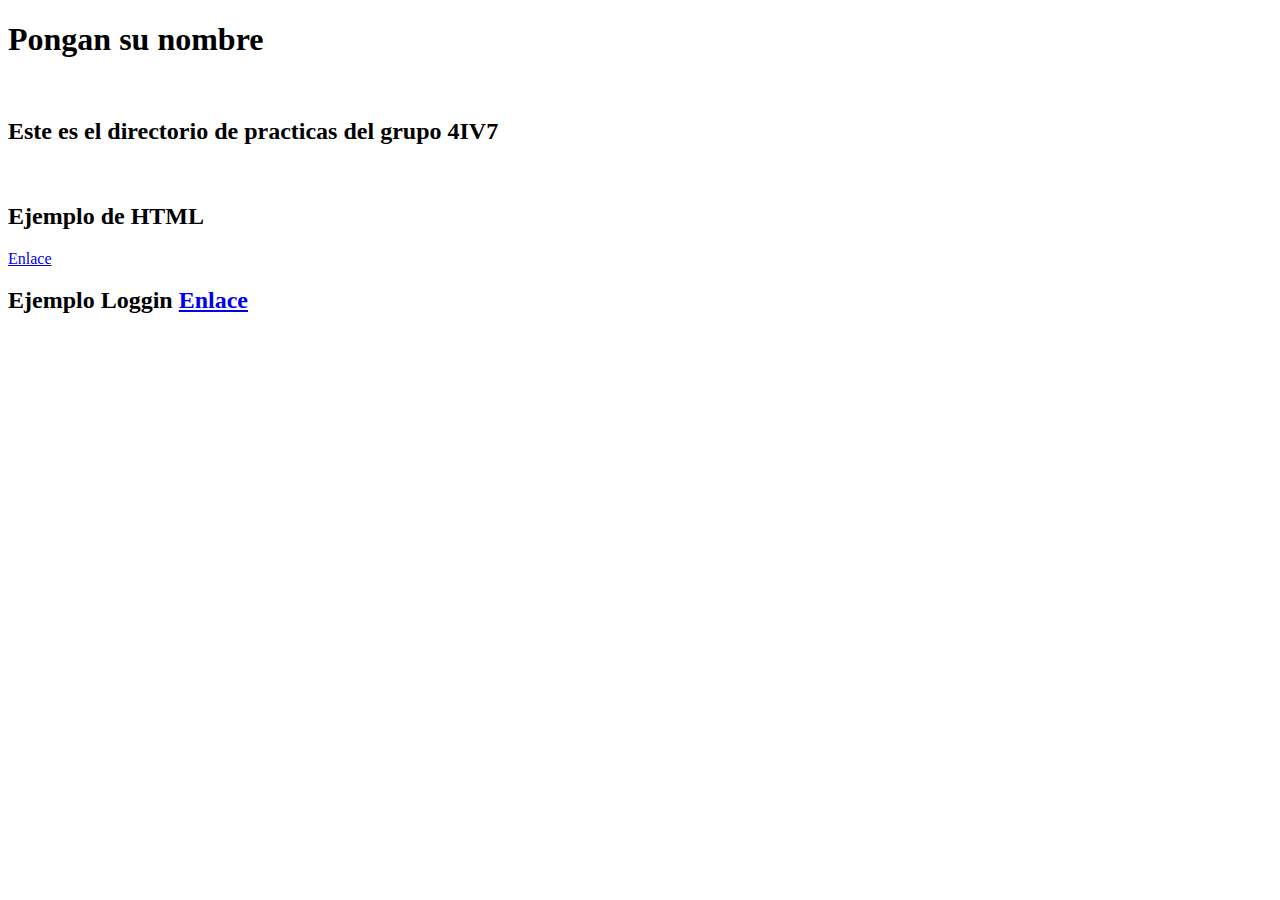
<file: index.html>
<!DOCTYPE html>
<html lang="en">
<head>
    <meta charset="UTF-8">
    <meta http-equiv="X-UA-Compatible" content="IE=edge">
    <meta name="viewport" content="width=device-width, initial-scale=1.0">
    <title>Directorio</title>
</head>
<body>
    <h1>Pongan su nombre</h1>
    <br>
    <h2>Este es el directorio de practicas del grupo 4IV7</h2>
    <br>
    <h2>Ejemplo de HTML</h2> <a href="02HTML/indice.html" >Enlace</a>
    <br>
    <h2>Ejemplo Loggin <a href="03Loggin/index.html">Enlace</a> </h2>
    
</body>
</html>
</file>
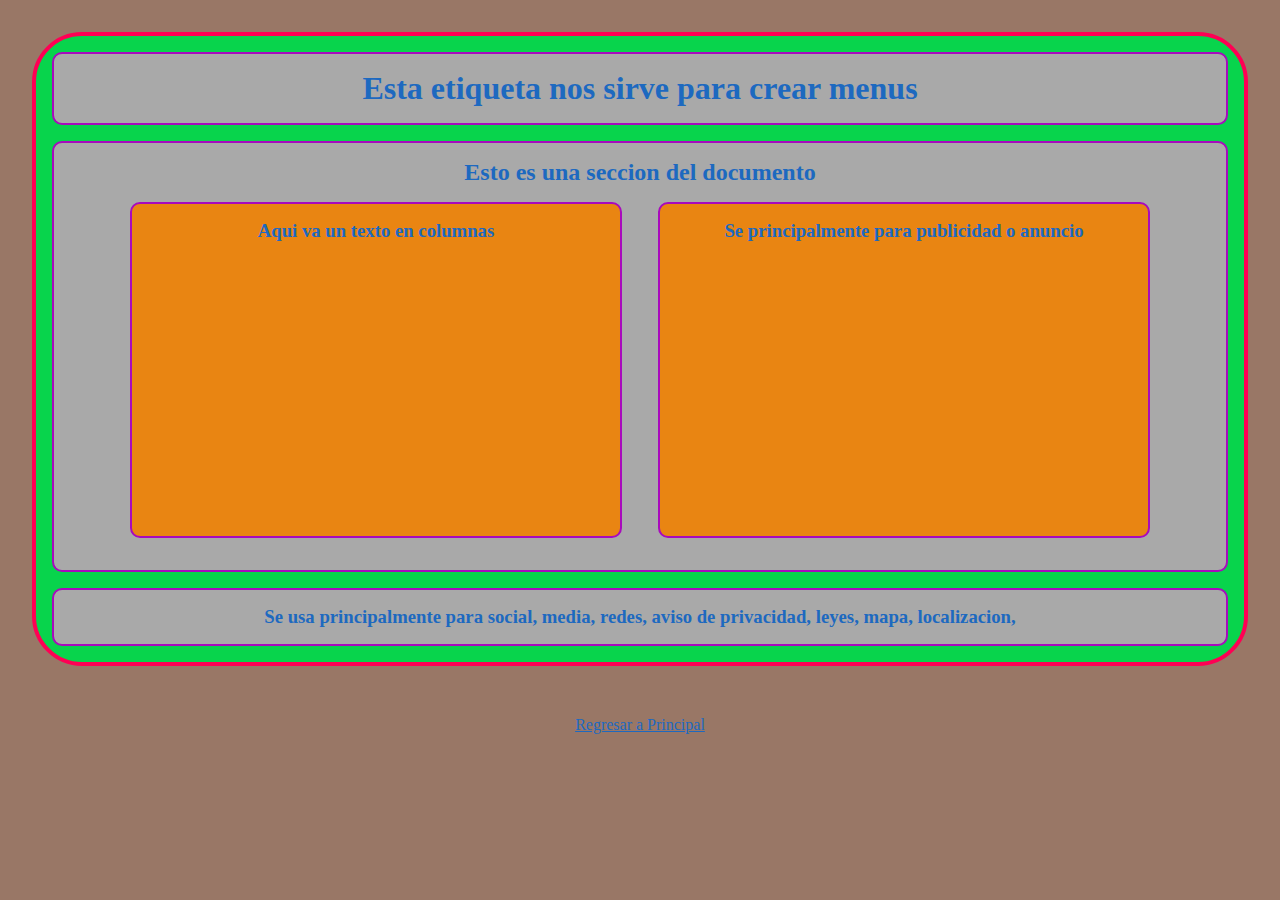
<file: 02HTML/index.html>
<!DOCTYPE html>
<html lang="en">
<head>
    <meta charset="UTF-8">
    <meta http-equiv="X-UA-Compatible" content="IE=edge">
    <meta name="viewport" content="width=device-width, initial-scale=1.0">
    <title>Mi primera pagina</title>
    <link rel="stylesheet" href="css/style.css">
</head>
<body>
    <div class="main-container" >
        <header>
            <nav> 
                <h1>Esta etiqueta nos sirve para crear menus</h1> 
            </nav>
        </header>
        <section>
            <h2>Esto es una seccion del documento</h2>
            <article>
                <h3>Aqui va un texto en columnas</h3>
            </article>
            <aside>
                <h3>Se principalmente para publicidad o anuncio</h3>
            </aside>
        </section>
        <footer>
            <h3>Se usa principalmente para social, media, redes, 
                aviso de privacidad, leyes, mapa, localizacion, 
            </h3>
        </footer>
    </div>
    
    <br>
    <a href="../index.html">Regresar a Principal</a>
    
</body>
</html>
</file>
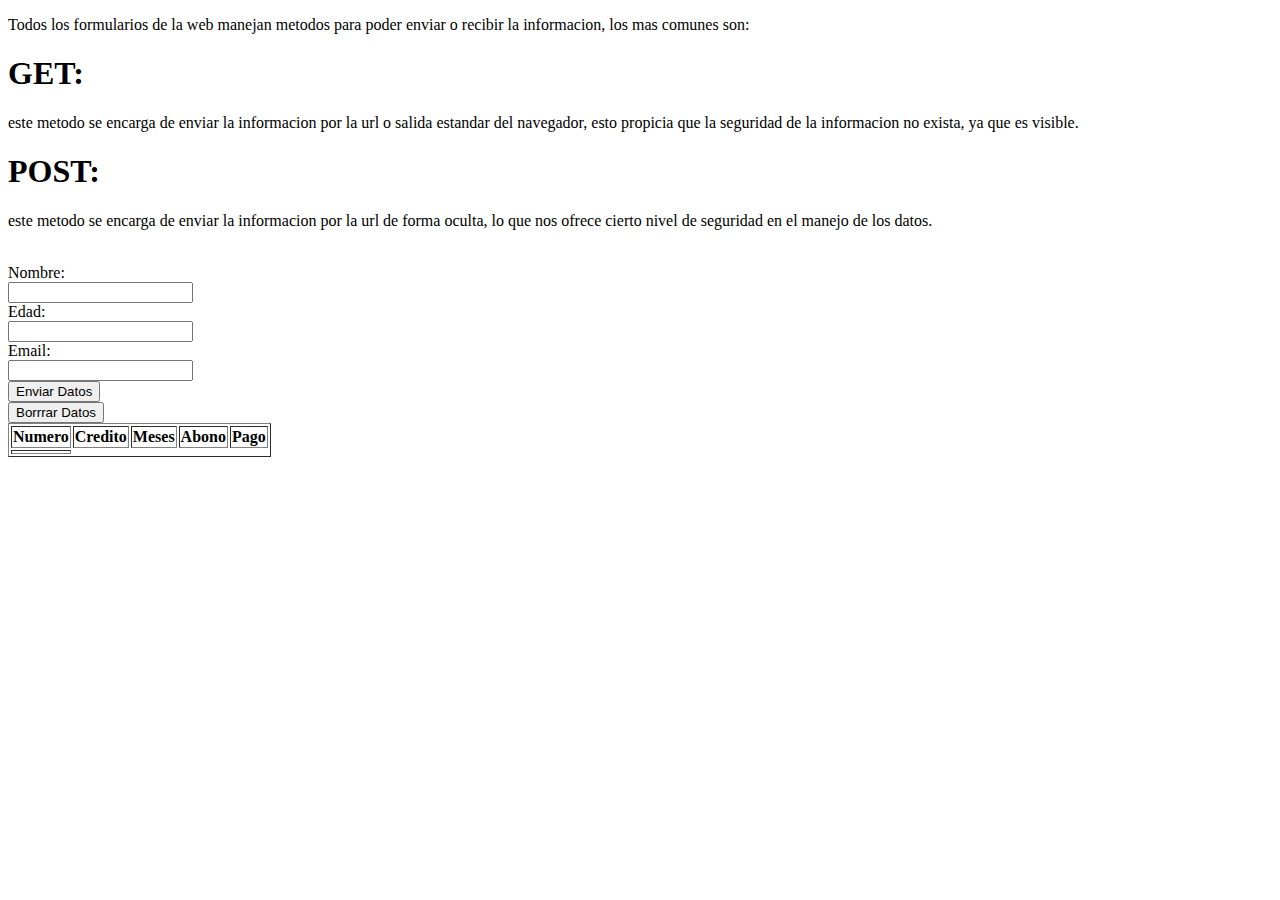
<file: 05Formulario/index.html>
<!DOCTYPE html>
<html lang="en">
<head>
    <meta charset="UTF-8">
    <meta http-equiv="X-UA-Compatible" content="IE=edge">
    <meta name="viewport" content="width=device-width, initial-scale=1.0">
    <title>Formulario</title>
    <script src="js/validacion.js" ></script>
</head>
<body>
    <p> Todos los formularios de la web manejan metodos
        para poder enviar o recibir la informacion, los mas
        comunes son:
        <h1> GET:  </h1> este metodo se encarga de enviar la informacion
        por la url o salida estandar del navegador, esto propicia
        que la seguridad de la informacion no exista, ya que es visible.
        <br>
        <h1> POST:  </h1> este metodo se encarga de enviar la informacion por
         la url de forma oculta, lo que nos ofrece cierto nivel
         de seguridad en el manejo de los datos.
    </p>
        <br>
        <form method="post" name="formulario" 
        onsubmit="return validar(this)"  action="">
            <label> Nombre: </label>
            <br>
            <input type="text" name="nombre" id="nombre" >
            <br>
            <label> Edad: </label>
            <br>
            <input type="number" name="edad" id="edad" >
            <br>
            <label> Email: </label>
            <br>
            <input type="email" name="email" id="email" >
            <br>
            <input type="submit" name="enviar" value="Enviar Datos" >
            <br>
            <input type="reset" name="borrar" value="Borrrar Datos">
        </form>

        <div>
            <table border="1">
                <thead>
                    <tr>
                        <th>Numero</th>
                        <th>Credito</th>
                        <th>Meses</th>
                        <th>Abono</th>
                        <th>Pago</th>
                    </tr>
                </thead>
                <tbody>
                    <tr>
                        <td></td>
                    </tr>
                </tbody>
            </table>
        </div>

    
</body>
</html>
</file>
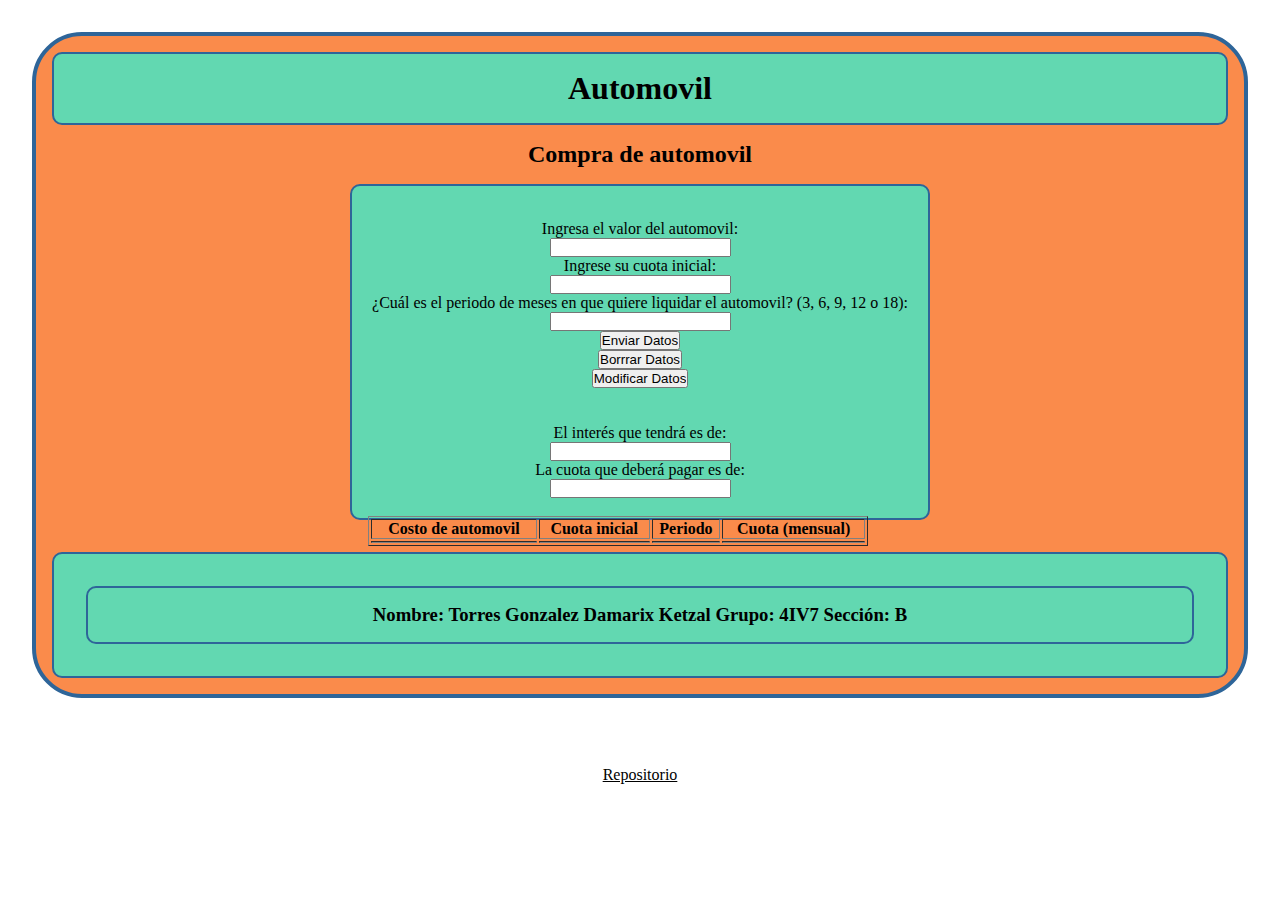
<file: ExamenPractico/index.html>
<!DOCTYPE html>
<html lang="en">
<head>
    <meta charset="UTF-8">
    <meta http-equiv="X-UA-Compatible" content="IE=edge">
    <meta name="viewport" content="width=device-width, initial-scale=1.0">
    <title>Automovil</title>
    <link rel="stylesheet" href="../ExamenPractico/css/style.css">
    <script src="../ExamenPractico/js/validacion.js" ></script>
</head>
<body>
    <div class="main-container" >
        <header>
            <nav> 
                <h1>Automovil</h1> 
            </nav>
        </header>
        <section>
            <h2>Compra de automovil</h2>
            <article>
                <br>
                <form method="post" name="automovil" 
                onsubmit="return validar(this)"  action="">
                    <label> Ingresa el valor del automovil: </label>
                    <br>
                    <input type="number" name="auto" id="auto" >
                    <br>
                    <label> Ingrese su cuota inicial: </label>
                    <br>
                    <input type="numbre" name="cuoini" id="cuoini" >
                    <br>
                    <label> ¿Cuál es el periodo de meses en que quiere liquidar el automovil? (3, 6, 9, 12 o 18): </label>
                    <br>
                    <input type="number" name="periodo" id="periodo" >
                    <br>
                    <input type="submit" name="enviar" value="Enviar Datos" >
                    <br>
                    <input type="reset" name="borrar" value="Borrrar Datos">
                    <br>
                    <input type="reset" name="modificar" value="Modificar Datos">
                    <br>
                    <br>
                    <br>
                    <label> El interés que tendrá es de: </label>
                    <br>
                    <input type="numbre" name="interes" id="interes" >
                    <br>
                    <label> La cuota que deberá pagar es de: </label>
                    <br>
                    <input type="numbre" name="cuota" id="cuota" >
                    <br>
                    <br>
                    <table border="1" align="center" width="500">
                        <thead>
                            <tr>
                                <th>Costo de automovil</th>
                                <th>Cuota inicial</th>
                                <th>Periodo</th>
                                <th>Cuota (mensual)</th>
                            </tr>
                        </thead>
                        <tbody>
                            <tr>
                                <td></td>
                                <td></td>
                                <td></td>
                                <td></td>
                            </tr>
                        </tbody>
                    </table>
                </form>
            </article>
        </section>
        <footer>
            <h3>Nombre: Torres Gonzalez Damarix Ketzal
                Grupo: 4IV7
                Sección: B
            </h3>
        </footer>
    </div>
    <br>
    <br>
    <a href="https://github.com/Ketz4l/4IV7_psw_TGDK.git">Repositorio</a>
</body>
</html>
</file>
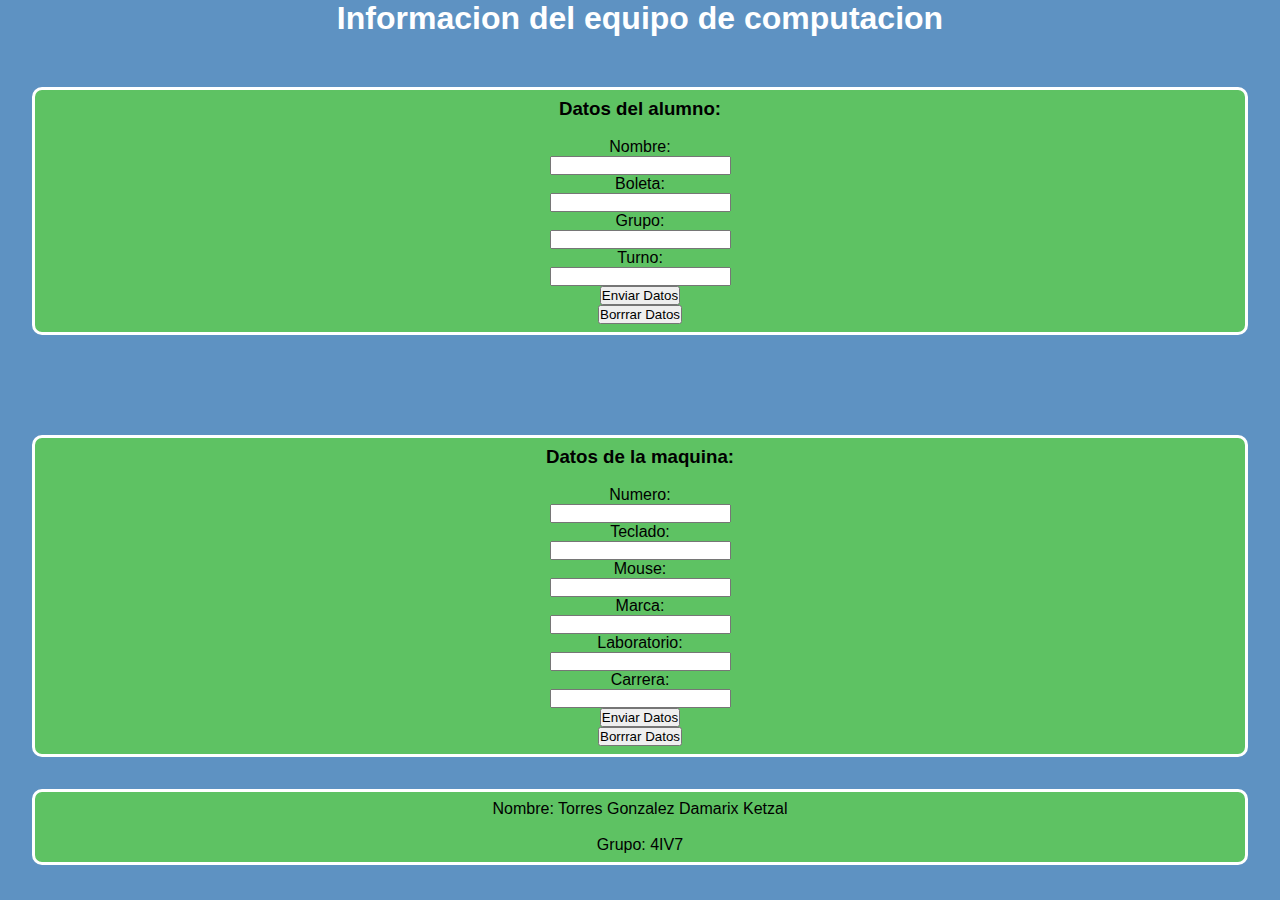
<file: Maquinas/index.html>
<!DOCTYPE html>
<html lang="en">
<head>
    <meta charset="UTF-8">
    <meta http-equiv="X-UA-Compatible" content="IE=edge">
    <meta name="viewport" content="width=device-width, initial-scale=1.0">
    <title>Informacion</title>
    <link rel="stylesheet" href="css/style.css">
</head>
<body>
    <h1>Informacion del equipo de computacion</h1>
    <br> 
    <section>
    <h3>Datos del alumno:</h3>
        <br>
        <form method="post" name="informacion" 
        onsubmit="return validar(this)"  action="">
            <label> Nombre: </label>
            <br>
            <input type="text" name="nombre" id="nombre" >
            <br>
            <label> Boleta: </label>
            <br>
            <input type="number" name="boleta" id="boleta" >
            <br>
            <label> Grupo: </label>
            <br>
            <input type="text" name="grupo" id="grupo" >
            <br>
            <label> Turno: </label>
            <br>
            <input type="text" name="turno" id="turno" >
            <br>
            <input type="submit" name="enviar" value="Enviar Datos" >
            <br>
            <input type="reset" name="borrar" value="Borrrar Datos">
        </form>
        </section>
        <br> 
        <br>
        <section>
    <h3>Datos de la maquina:</h3>
    <br>
        <form method="post" name="datos" onsubmit="return validar(this)"  action="">
            <label> Numero: </label>
            <br>
            <input type="number" name="numero" id="numero" >
            <br>
            <label> Teclado: </label>
            <br>
            <input type="text" name="teclado" id="teclado" >
            <br>
            <label> Mouse: </label>
            <br>
            <input type="text" name="mouse" id="mouse" >
            <br>
            <label> Marca: </label>
            <br>
            <input type="text" name="marca" id="marca" >
            <br>
            <label> Laboratorio: </label>
            <br>
            <input type="text" name="laboratorio" id="laboratorio" >
            <br>
            <label> Carrera: </label>
            <br>
            <input type="text" name="carrera" id="carrera" >
            <br>
            <input type="submit" name="enviar" value="Enviar Datos" >
            <br>
            <input type="reset" name="borrar" value="Borrrar Datos">
        </form>
        </section>
        <footer>
            <p>Nombre: 
                Torres Gonzalez Damarix Ketzal
            </p>
            <br>
            <p>Grupo: 
                4IV7</p>
        </footer>
</body>
</html>
</file>
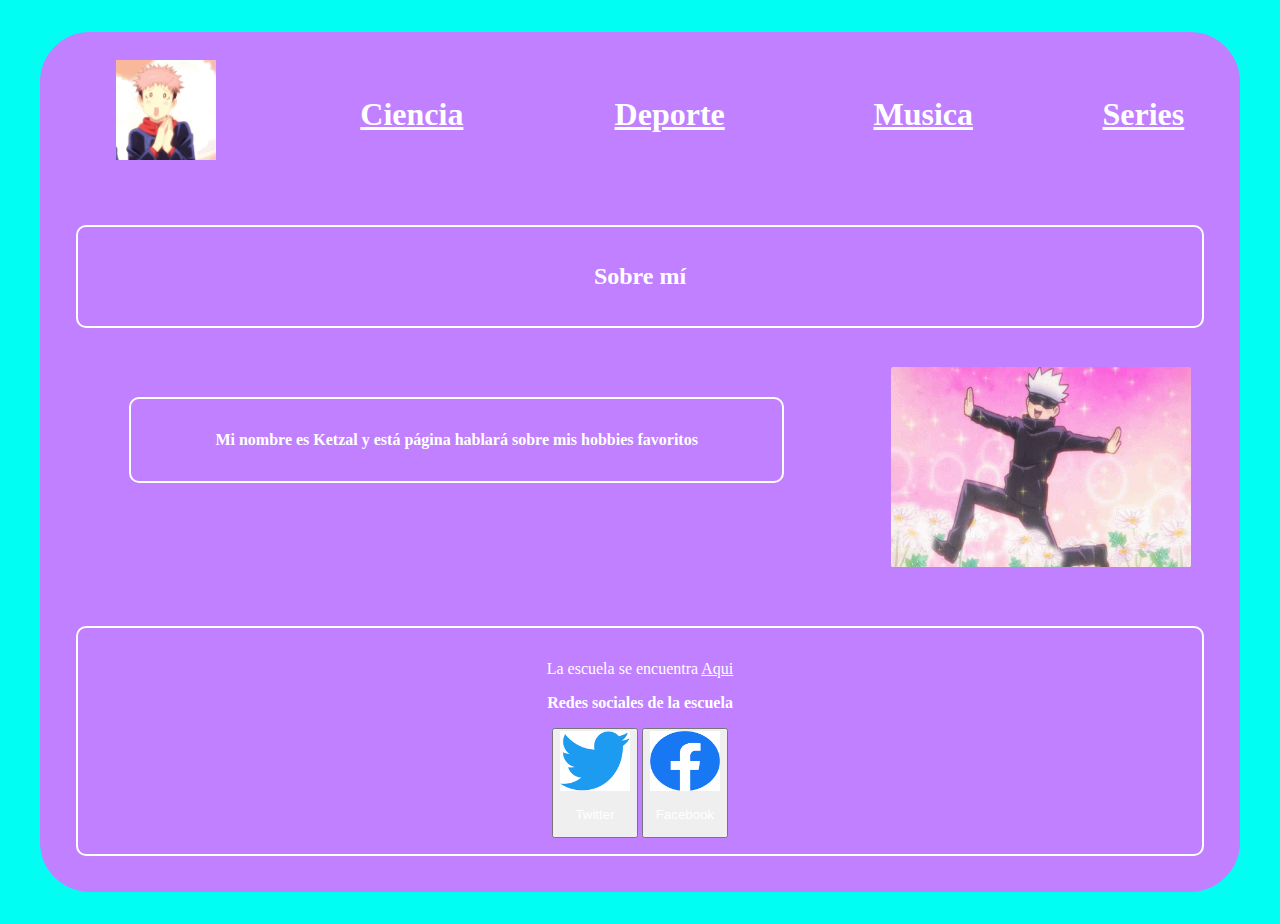
<file: PaginaPersonal/index.html>
<!DOCTYPE html>
<html lang="en">
<head>
    <meta charset="UTF-8">
    <meta http-equiv="X-UA-Compatible" content="IE=edge">
    <meta name="viewport" content="width=device-width, initial-scale=1.0">
    <title>Pagina Personal</title>
    <link rel="stylesheet" href="css/style.css">
</head>
<body>
    <div class="main-container">
        <header>
            <table border="0" align="center" width="1200">
                <thead>
                    <tr>
                        <th><h1><img src="../PaginaPersonal/imagenes/itadori_yuji.gif" width="100" height="100"></h1></img></th>
                        <th><h1><a href="../PaginaPersonal/Ciencia/Cienc.html">Ciencia</a></h1></th>
                        <th><h1><a href="../PaginaPersonal/Deporte/Deporte.html">Deporte</a></h1></th>
                        <th><h1><a href="../PaginaPersonal/Musica/Musica.html">Musica</a></h1></th>
                        <th><h1><a href="../PaginaPersonal/Series/Series.html">Series</a></h1></th> 
                    </tr> 
                </thead>
            </table>
        </header>  
        <section>
            <h2 align="center">Sobre mí</h2>
            <table borde="1" align="left" width="1100">
                <thead>
                    <tr>
                        <th>
                            <article>
                                <p>Mi nombre es Ketzal y está página hablará sobre mis hobbies favoritos</p>
                            </article>
                        </th>
                        <th> 
                            <aside>
                                <br>
                                <br>
                                <br>
                                <img src="imagenes/gojo.gif" width="300" height="200" align="right">
                            </aside>
                        </th>
                    </tr>
                </thead>
            </table>
        </section>
        <br>
        <br>
        <br>
        <br>
        <br>
        <br>
        <br>
        <br>
        <br>
        <br>
        <br>
        <br>
        <br>
        <footer>
            <p align="center">La escuela se encuentra <a href="https://goo.gl/maps/cRHz6E3mvw9XBdTx7">Aqui</a></p>
            <p align="center"><strong>Redes sociales de la escuela</strong></p>
            <center><button class="center"><a href="https://twitter.com/_cecyt9?s=11"><img src="imagenes/twitter.png" width="70" height="60"></a>
                <p>Twitter</p>
            </button>
            <button class="center"><a href="https://www.facebook.com/Juan-de-Dios-B%C3%A1tiz-Oficial-813458352356480/"><img src="imagenes/facebook.png" width="70" height="60"></a>
                <p>Facebook</p>
            </button></center>
        </footer>
    </div>
</body>
</html>
</file>
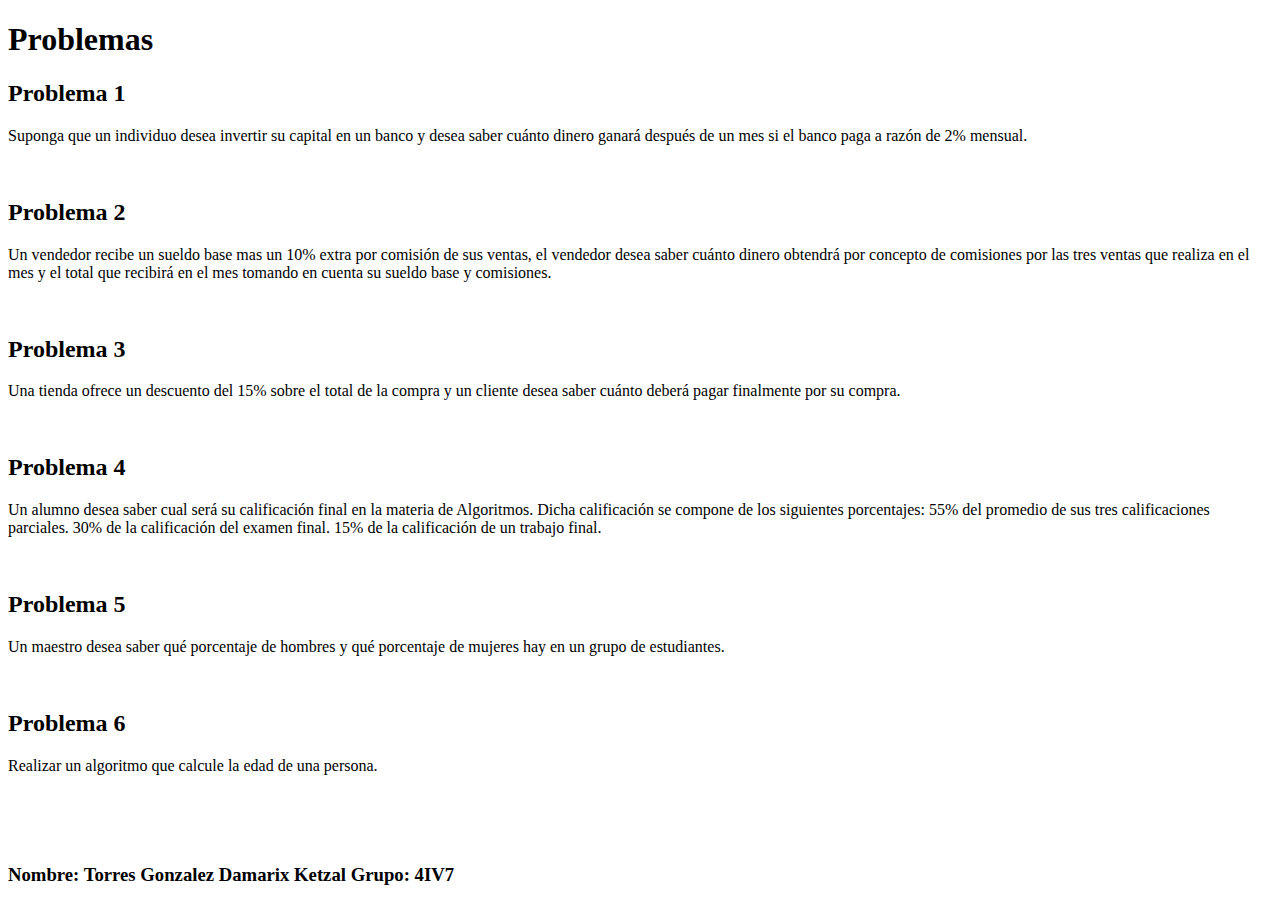
<file: Problemas/index.html>
<!DOCTYPE html>
<html lang="en">
<head>
    <meta charset="UTF-8">
    <meta http-equiv="X-UA-Compatible" content="IE=edge">
    <meta name="viewport" content="width=device-width, initial-scale=1.0">
    <title>Document</title>
</head>
<body>
    <div class="main-container">
        <header>
            <h1>Problemas</h1>
        </header>  
        <section>
            <h2>Problema 1</h2>
            <p>Suponga que un individuo desea invertir su capital en un banco y desea saber cuánto 
                dinero ganará después de un mes si el banco paga a razón de 2% mensual.
            </p>
            <br>
            <h2>Problema 2</h2>
            <p>Un vendedor recibe un sueldo base mas un 10% extra por comisión de sus ventas, 
                el vendedor desea saber cuánto dinero obtendrá por concepto de comisiones
                por las tres ventas que realiza en el mes y el total que recibirá en el mes tomando
                en cuenta su sueldo base y comisiones.</p>
            <br>
            <h2>Problema 3</h2>
            <p>Una tienda ofrece un descuento del 15% sobre el total de la compra y un cliente 
                desea saber cuánto deberá pagar finalmente por su compra.</p>
            <br>
            <h2>Problema 4</h2>
            <p>Un alumno desea saber cual será su calificación final en la materia de Algoritmos.
                Dicha calificación se compone de los siguientes porcentajes:
                55% del promedio de sus tres calificaciones parciales.
                30% de la calificación del examen final.
                15% de la calificación de un trabajo final.
            </p>
            <br>
            <h2>Problema 5</h2>
            <p>Un maestro desea saber qué porcentaje de hombres y qué porcentaje de mujeres 
                hay en un grupo de estudiantes.</p>
            <br>
            <h2>Problema 6</h2>
            <p>Realizar un algoritmo que calcule la edad de una persona.</p>
        </section>
        <br>
        <br>
        <br>
        <footer>
            <h3>Nombre: Torres Gonzalez Damarix Ketzal
               Grupo: 4IV7 
            </h3>
        </footer>
    </div>
</body>
</html>
</file>
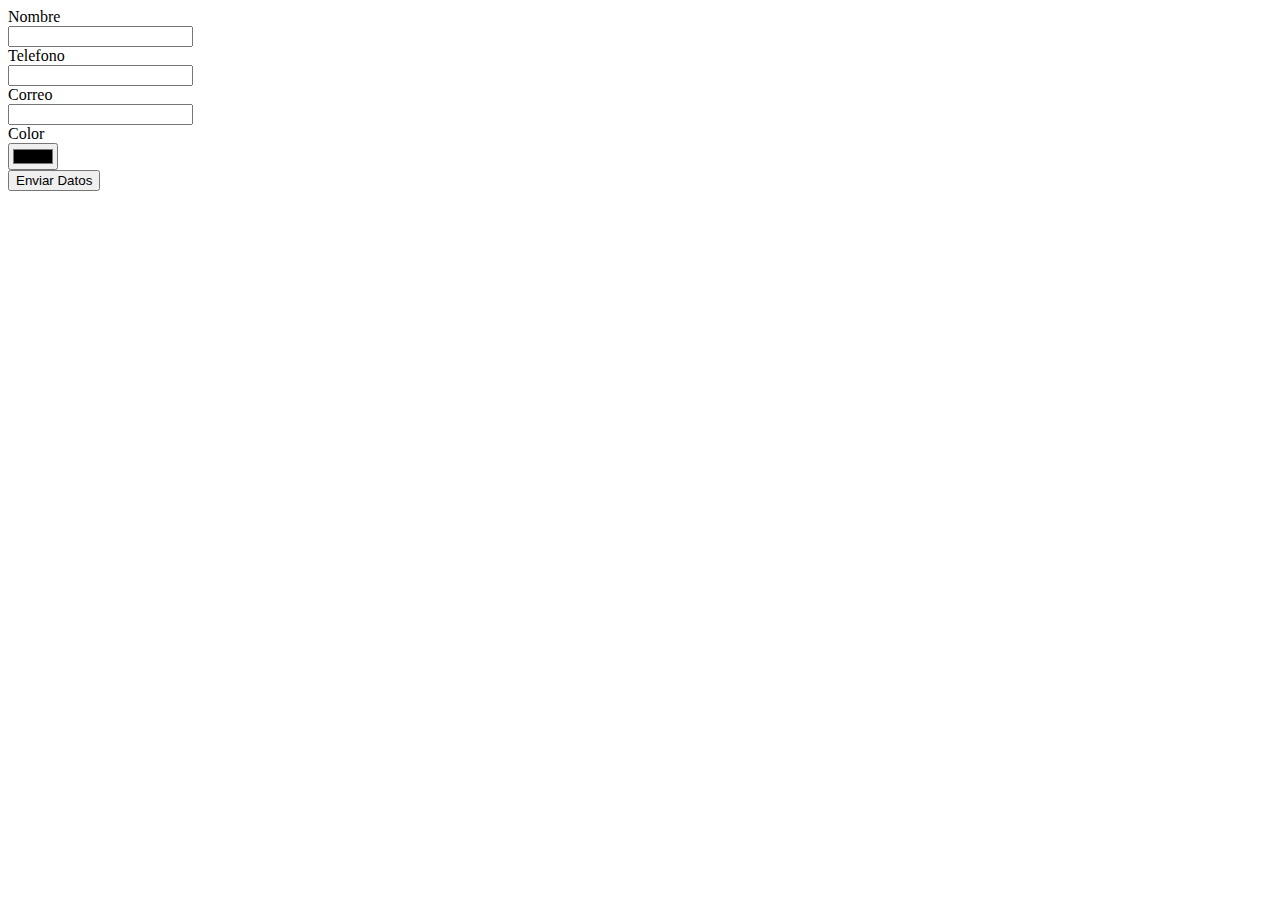
<file: 09Servlet/web/index.html>
<!DOCTYPE html>
<!--
To change this license header, choose License Headers in Project Properties.
To change this template file, choose Tools | Templates
and open the template in the editor.
-->
<html>
    <head>
        <title>TODO supply a title</title>
        <meta charset="UTF-8">
        <meta name="viewport" content="width=device-width, initial-scale=1.0">
    </head>
    <body>
        <div class="container" >
            <form name="formulario" method="post" action="Parametros">
                <label>Nombre</label>
                <br>
                <input type="text" name="nombre" >
                <br>
                <label>Telefono</label>
                <br>
                <input type="number" name="telefono" >
                <br>
                <label>Correo</label>
                <br>
                <input type="email" name="correo" >
                <br>
                <label>Color</label>
                <br>
                <input type="color" name="color" >
                <br>
                <input type="submit" name="enviar" value="Enviar Datos" >
            </form> 
        </div>
    </body>
</html>
</file>
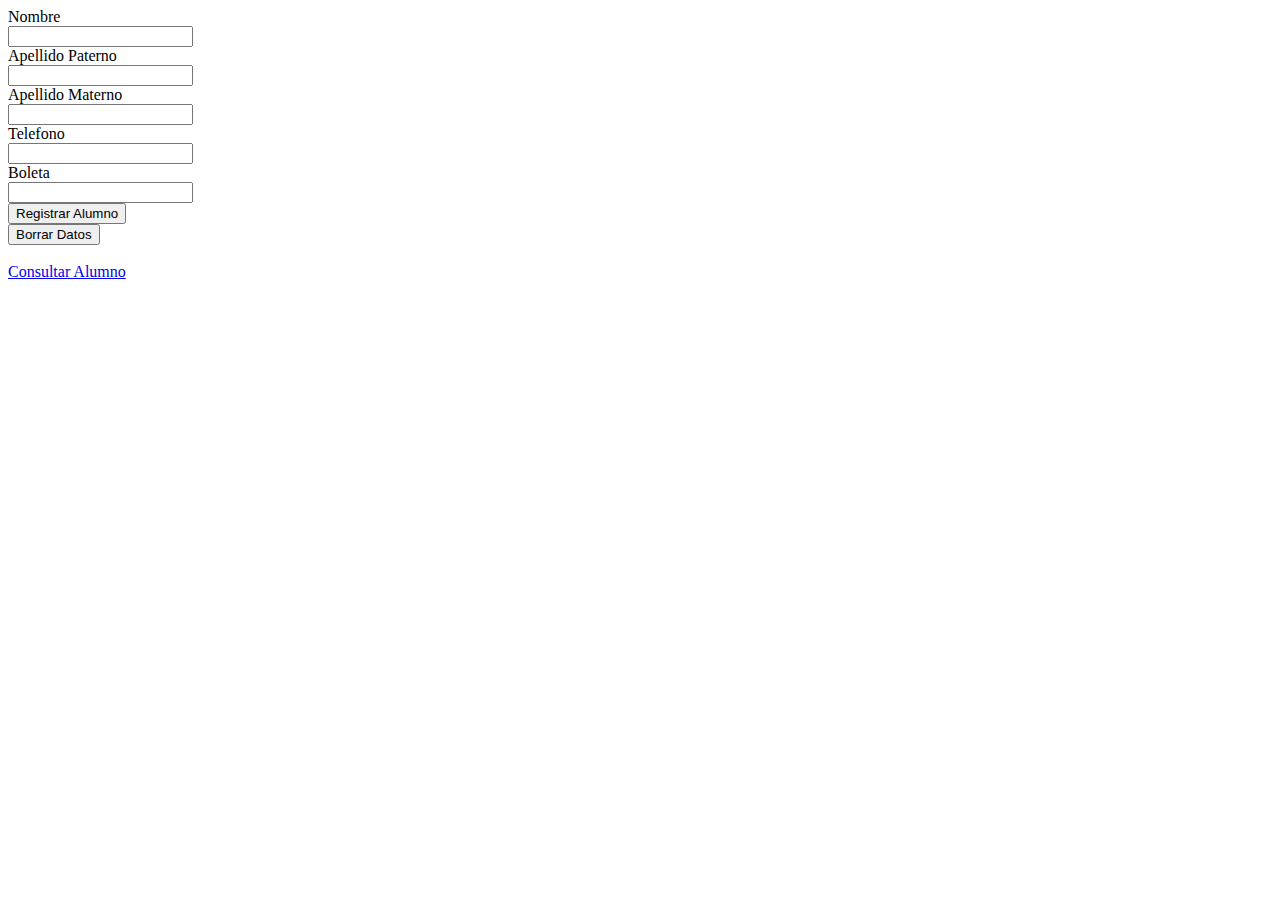
<file: 11JSP/web/index.html>
<!DOCTYPE html>
<!--
To change this license header, choose License Headers in Project Properties.
To change this template file, choose Tools | Templates
and open the template in the editor.
-->
<html>
    <head>
        <title>TODO supply a title</title>
        <meta charset="UTF-8">
        <meta name="viewport" content="width=device-width, initial-scale=1.0">
    </head>
    <body>
        <div class="formulario" >
            <form name="formulario1" method="post" 
                  action="registroalumno.jsp">
                <label>Nombre</label>
                <br>
                <input type="text" name="nombre" >
                <br>
                <label>Apellido Paterno</label>
                <br>
                <input type="text" name="appat" >
                <br>
                <label>Apellido Materno</label>
                <br>
                <input type="text" name="apmat" >
                <br>
                <label>Telefono</label>
                <br>
                <input type="text" name="tel" >
                <br>
                <label>Boleta</label>
                <br>
                <input type="text" name="bol" >
                <br>
                <input type="submit" value="Registrar Alumno" >
                <br>
                <input type="reset" value="Borrar Datos" >
                
            </form>
            <br>    
            <a href="consultaralumno.jsp" >Consultar Alumno</a>
        </div>
    </body>
</html>
</file>
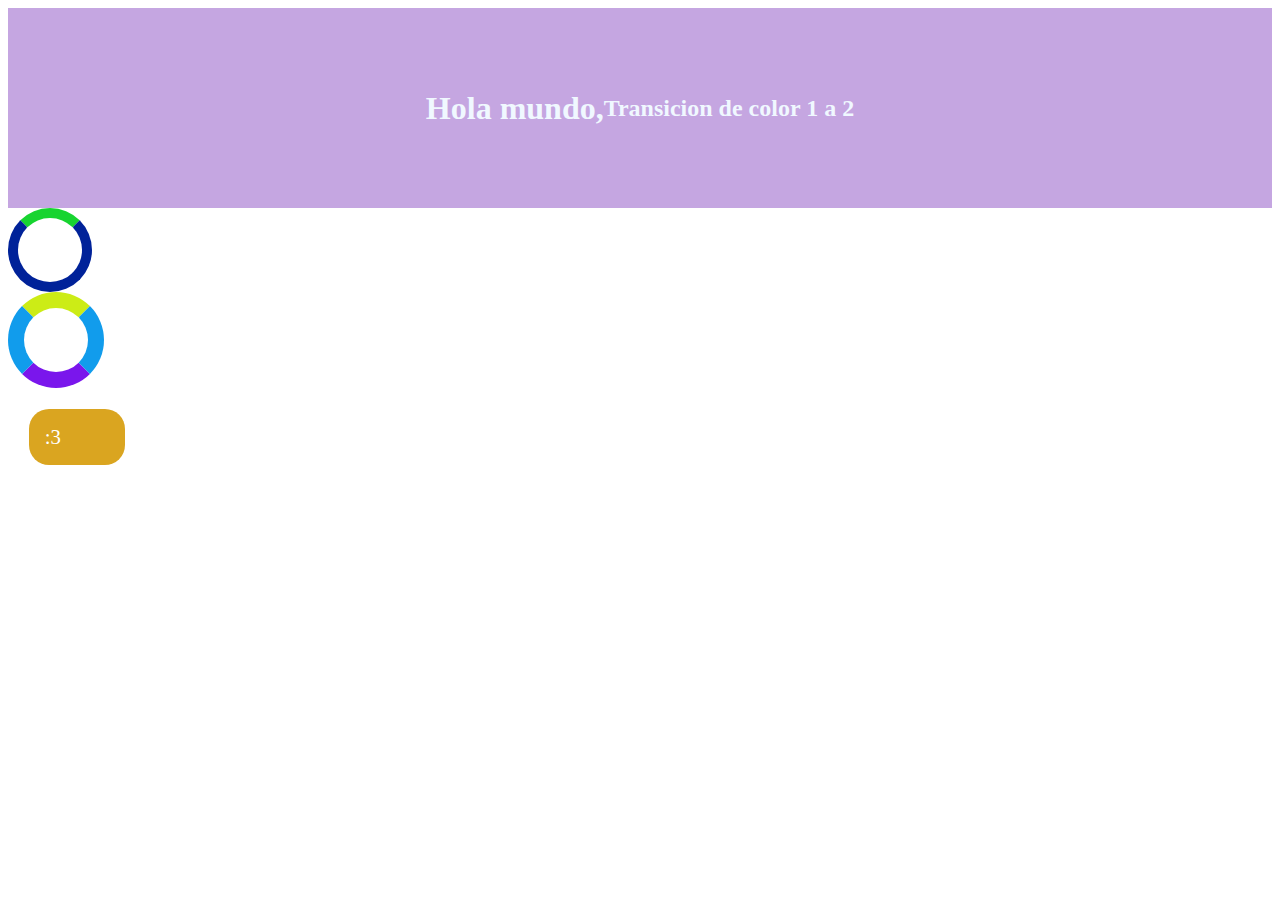
<file: 04CSSAnimada/animada.html>
<!DOCTYPE html>
<html lang="en">
<head>
    <meta charset="UTF-8">
    <meta http-equiv="X-UA-Compatible" content="IE=edge">
    <meta name="viewport" content="width=device-width, initial-scale=1.0">
    <title>Animaciones CSS</title>
    <link rel="stylesheet" href="css/style.css">
</head>
<body>
    <div class="animada" >
        <h1>Hola mundo, </h1>
        <h2>Transicion de color 1 a 2</h2> 
    </div>

    <div class="loader" ></div>
    <div class="loader-double" ></div>
    <div class="label-container" >
        <div class="label" > :3 </div>
    </div>
</body>
</html>
</file>
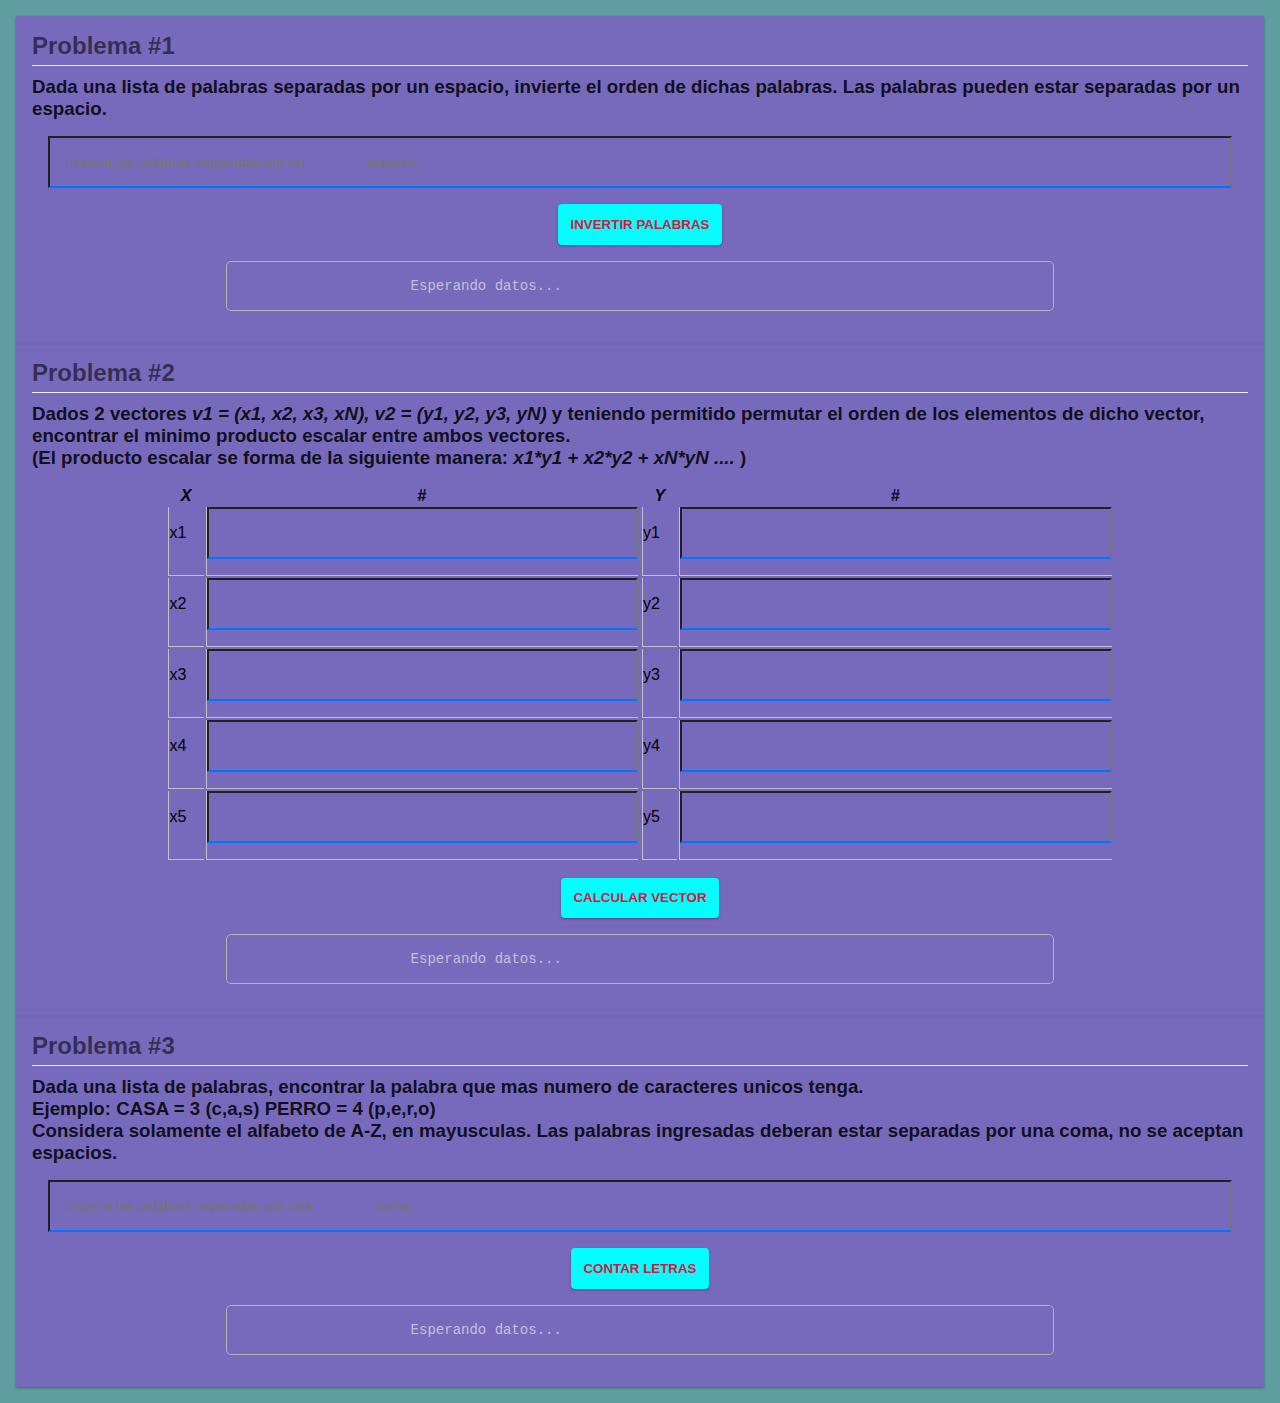
<file: 07AlgoritmiaJS/algoritmia.html>
<!DOCTYPE html>
<html lang="en">
<head>
    <meta charset="UTF-8">
    <meta http-equiv="X-UA-Compatible" content="IE=edge">
    <meta name="viewport" content="width=device-width, initial-scale=1.0">
    <title>Algoritmia</title>
    <link rel="stylesheet" href="css/style.css">
</head>
<body>
    <div class="container" >
        <!-- Problema 1 -->
        <div class="problema-container" >
            <h2 class="problema-title" > Problema #1 </h2>
            <h3>Dada una lista de palabras separadas por un espacio,
                invierte el orden de dichas palabras. Las palabras 
                pueden estar separadas por un espacio. 
            </h3>
            <div class="problema-content" >
                <input type="text" class="problema-input" 
                placeholder="Ingresa las palabras separadas por un
                espacio: " id="p1-input">
                <button type="button" class="problema-button"
                style="margin-top: 1rem;" onclick="problema1()">Invertir palabras</button>
                <pre class="problema-output" id="p1-output">
                    Esperando datos...</pre>

            </div>

        </div>


         <!-- Problema 2 -->
         <div class="problema-container" >
            <h2 class="problema-title" > Problema #2 </h2>
            <h3>Dados 2 vectores <em>v1 = (x1, x2, x3, xN), 
                v2 = (y1, y2, y3, yN)
            </em> y teniendo permitido permutar el orden 
            de los elementos de dicho vector, encontrar el minimo
            producto escalar entre ambos vectores.
            <br>
            (El producto escalar se forma de la siguiente manera:
            <em>x1*y1 + x2*y2 + xN*yN ....</em> )  
            </h3>
            <div class="problema-content" >
                <div class="tablas" style="width: 100%; 
                display:flex; justify-content: center; ">
                    <table class="problema-table" style="width: 40%;" >
                        <thead>
                            <tr>
                                <th><em>X</em></th>
                                <th>#</th>
                            </tr>
                        </thead>
                        <tbody>
                            <tr>
                                <td>x1</td>
                                <td><input type="number" 
                                    class="problema-input" 
                                    id="p2-x1" ></td>
                            </tr>
                            <tr>
                                <td>x2</td>
                                <td><input type="number" 
                                    class="problema-input" 
                                    id="p2-x2" ></td>
                            </tr>
                            <tr>
                                <td>x3</td>
                                <td><input type="number" 
                                    class="problema-input" 
                                    id="p2-x3" ></td>
                            </tr>
                            <tr>
                                <td>x4</td>
                                <td><input type="number" 
                                    class="problema-input" 
                                    id="p2-x4" ></td>
                            </tr>
                            <tr>
                                <td>x5</td>
                                <td><input type="number" 
                                    class="problema-input" 
                                    id="p2-x5" ></td>
                            </tr>
                        </tbody>
                    </table>

                    <table class="problema-table" style="width: 40%;" >
                        <thead>
                            <tr>
                                <th><em>Y</em></th>
                                <th>#</th>
                            </tr>
                        </thead>
                        <tbody>
                            <tr>
                                <td>y1</td>
                                <td><input type="number" 
                                    class="problema-input" 
                                    id="p2-y1" ></td>
                            </tr>
                            <tr>
                                <td>y2</td>
                                <td><input type="number" 
                                    class="problema-input" 
                                    id="p2-y2" ></td>
                            </tr>
                            <tr>
                                <td>y3</td>
                                <td><input type="number" 
                                    class="problema-input" 
                                    id="p2-y3" ></td>
                            </tr>
                            <tr>
                                <td>y4</td>
                                <td><input type="number" 
                                    class="problema-input" 
                                    id="p2-y4" ></td>
                            </tr>
                            <tr>
                                <td>y5</td>
                                <td><input type="number" 
                                    class="problema-input" 
                                    id="p2-y5" ></td>
                            </tr>
                        </tbody>
                    </table>

                </div>

                
                <button type="button" class="problema-button"
                style="margin-top: 1rem;" onclick="problema2()"  >Calcular Vector</button>
                <pre class="problema-output" id="p2-output">
                    Esperando datos...</pre>

            </div>

        </div>

        <!-- Problema 3 -->
        <div class="problema-container" >
            <h2 class="problema-title" > Problema #3 </h2>
            <h3>Dada una lista de palabras, encontrar la palabra que
                mas numero de caracteres unicos tenga.
                <br>
                Ejemplo: CASA = 3 (c,a,s) PERRO = 4 (p,e,r,o)
                <br>
                Considera solamente el alfabeto de A-Z, 
                en mayusculas. Las palabras ingresadas deberan estar separadas
                por una coma, no se aceptan espacios. 
            </h3>
            <div class="problema-content" >
                <input type="text" class="problema-input" 
                placeholder="Ingresa las palabras separadas por una
                coma: " id="p3-input">
                <button type="button" class="problema-button"
                style="margin-top: 1rem;" onclick="problema3()"  >Contar Letras</button>
                <pre class="problema-output" id="p3-output">
                    Esperando datos...</pre>

            </div>

        </div>
    </div>

    <script src="js/logica.js" ></script>
    
</body>
</html>
</file>
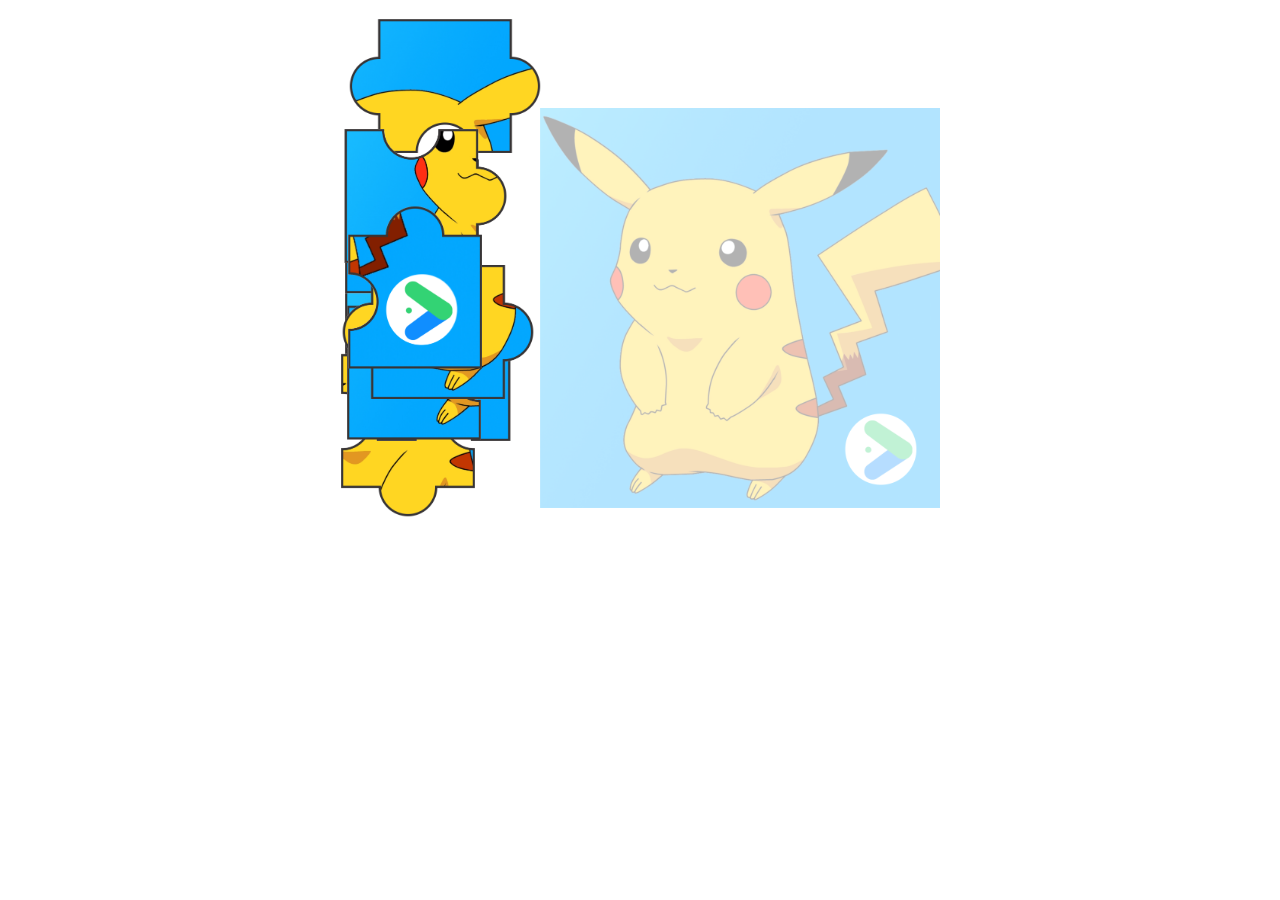
<file: 08Rompecabezas/rompecabezas.html>
<!DOCTYPE html>
<html lang="en">
<head>
    <meta charset="UTF-8">
    <meta http-equiv="X-UA-Compatible" content="IE=edge">
    <meta name="viewport" content="width=device-width, initial-scale=1.0">
    <title>Rompecabezas</title>
    <link rel="stylesheet" href="css/style.css">
</head>
<body>
    <svg width="600" height="600" id="entorno">
		<g id="fondo"><image href="img/pikachu.png" width="400" height="400" x="200" y="100"></g>
	<g class="padre" id="0"><image href="img/1.png" class="movil"></g>
	<g class="padre" id="1"><image href="img/2.png" class="movil"></g>
	<g class="padre" id="2"><image href="img/3.png" class="movil"></g>
	<g class="padre" id="3"><image href="img/4.png" class="movil"></g>
	<g class="padre" id="4"><image href="img/5.png" class="movil"></g>
	<g class="padre" id="5"><image href="img/6.png" class="movil"></g>
	<g class="padre" id="6"><image href="img/7.png" class="movil"></g>
	<g class="padre" id="7"><image href="img/8.png" class="movil"></g>
	<g class="padre" id="8"><image href="img/9.png" class="movil"></g>
    </svg>
<audio id="win" src="media/win.mp3"></audio>
<script type="text/javascript" src="js/rompecabezas.js"></script>
</body>
</body>
</html>
</file>
<file: 02HTML/css/style.css>
*{
    padding: 0;
    margin: 0;
    color: #1d69c0;
    text-align: center;
}

html, body{
    background-color: #997766;

}

.main-container{
    border: 4px solid rgb(255, 0, 84);
    border-radius: 50px;
    margin: 2rem;
    background-color: #08d44c;
}


nav, section, footer, aside, article{
    border: 2px solid #a80abd;
    margin: 1rem;
    border-radius: 10px;
    padding: 1rem;
}

article, aside{
    width: 40%;
    display: inline-block;
    height: 300px;
    background-color: #e98512;
}

nav, footer, section {
    background-color: darkgrey;
}
</file>
<file: ExamenPractico/css/style.css>
*{
    padding: 0;
    margin: 0;
    color: #000000;
    text-align: center;
}

html, body{
    background-color: #ffffff;
}

.main-container{
    border: 4px solid rgb(46, 101, 153);
    border-radius: 50px;
    margin: 2rem;
    background-color: #fa8b4b;
} 


nav, h3, footer, article{
    border: 2px solid rgb(46, 101, 153);
    margin: 1rem;
    border-radius: 10px;
    padding: 1rem;
    background-color: rgb(98, 216, 177);
}

article{
    width: 45%;
    display: inline-block;
    height: 300px;
    background-color: rgb(98, 216, 177);
}
</file>
<file: Maquinas/css/style.css>
*{
    padding: 0;
    margin: 0;
    color: #000000;
    text-align: center;
    font-family: Verdana, Geneva, Tahoma, sans-serif;
}

html, body{
    background-color: #5e92c2;
}

h1{
    color: #ffffff;
    animation-duration: 3s;
    animation-name: slidein;
}
  
@keyframes slidein {
    from {
      margin-left: 100%;
      width: 300%
}
  
    to {
      margin-left: 0%;
      width: 100%;
    }
}

section, footer{
    background-color: #5ec263;
    border: 3px solid #ffffff;
    margin: 2rem;
    border-radius: 10px;
    padding: 0.5rem;
}

p{
    color: #000000;
}
</file>
<file: PaginaPersonal/css/style.css>
*{
    padding: 1;
    margin: 1;
    color: white;

}

html, body{
    background-color: rgb(0, 255, 242);
}

header, section, footer, article{
    font-family: 'Lucida Sans';
}

.main-container{
    border: 4px solid rgb(193, 128, 255);
    border-radius: 50px;
    margin: 2rem;
    background-color: rgb(193, 128, 255);
}

section, footer, article{
    border: 2px solid hsl(0, 0%, 100%);
    margin: 2rem;
    border-radius: 10px;
    padding: 1rem;
}

.button{
    margin-top: 20px;
    display: inline-block;
}

.button button{
    border-radius: 15px;
    width: 120px;
    height: 35px;
}
</file>
<file: 04CSSAnimada/css/style.css>
@keyframes animacion_test{
    from{
        background-color: rgba(179, 139, 216, 0.767);
    }
    to{
        background-color: greenyellow;
    }
}

@keyframes girar{
    from{
        transform: rotate(0deg);
    }
    to{
        transform: rotate(360deg);
    }
}

@keyframes label-animacion{
    from{
        transform: rotate(0deg);
        margin-left: 0;
    }
    to{
        transform: rotate(180deg);
        margin-left: 85vw;
    }
}

.label-container{
    width: 100%;
    padding: 1.3rem;
    box-sizing: border-box;
}

.label{
    width: 64px;
    background-color: goldenrod;
    color: white;
    font-size: 1.3rem;
    padding: 1rem;
    border-radius: 20px;
    animation-name: label-animacion;
    animation-duration: 2s;
    animation-timing-function: ease-in-out;
    animation-iteration-count: infinite;
    animation-direction: alternate;
}

.loader{
    width: 64px;
    height: 64px;
    border: 10px solid #002299;
    border-top: 10px solid #17d430;
    border-radius: 50%;
    animation: girar 2s linear infinite;
}

.loader-double{
    width: 64px;
    height: 64px;
    border: 16px solid #119cec;
    border-top: 16px solid #ccec16;
    border-bottom: 16px solid #7a16ec;
    border-radius: 50%;
    animation: girar 2s linear infinite;
}

.animada{
    width: 100%;
    background-color: rgba(179, 139, 216, 0.767);
    color: aliceblue;
    text-align: center;
    height: 200px;
    display: flex;
    justify-content: center;
    align-items: center;
    animation: animacion_test 2s alternate infinite;
}
</file>
<file: 07AlgoritmiaJS/css/style.css>
*{
    font-family: 'Roboto', sans-serif;
    margin: 0;
    padding: 0;
    box-sizing: border-box;
}

body{
    margin: 0;
    padding: 0;
    background-color: cadetblue;
}

h2, h3{
    color: rgba(0, 0, 0, 0.87);
}

.container{
    width: 100%;
    padding: 1rem;
    margin: 0;
    display: flex;
    justify-content: center;
    align-items: center;
    flex-flow: column;
}

.problema-container{
    background-color: rgba(127, 89, 199, 0.747);
    padding: 1rem;
    box-shadow: 0 1px 3px rgba(0, 0, 0, 0.12), 
                0 1px 2px rgba(0, 0, 0, 0.24);
}

.problema-title{
    color: rgba(0, 0, 0, 0.57);
    padding-bottom: 5px;
    margin-bottom: 10px;
    border-bottom: 1px solid #eee;
}

.problema-content{
    display: flex;
    padding: 1rem;
    justify-content: center;
    align-items: center;
    flex-flow: column;
}

input.problema-input{
    padding: 1rem;
    color: rgba(240, 238, 238, 0.863);
    background: none;
    width: 100%;
    border-bottom: 2px solid rgb(0, 117, 255);
    font-size: 14px;
}

button.problema-button{
    border: none;
    background-color: rgb(0, 255, 255);
    color: crimson;
    text-transform: uppercase;
    font-weight: bold;
    padding: 0.8rem;
    border-radius: 4px;
    box-shadow: 0 1px 3px rgba(0, 0, 0, 0.12),
                0 1px 2px rgba(0, 0, 0, 0.24);
}

.problema-output{
    width: 70%;
    color: rgba(235, 228, 228, 0.7);
    font-family: monospace;
    border: 1px solid #b4b4b4;
    border-radius: 5px;
    padding: 1rem;
    margin-top: 1rem;
    font-size: 14px;
}
.table.problema-table{
    margin: 1rem;
    border: 1px solid rgb(208,208,208);
}

td{
    border-bottom: 1px solid #c3c3c3;
    padding-bottom: 1rem;
    border-left: 1px solid #c3c3c3;
}
</file>
<file: 08Rompecabezas/css/style.css>
#entorno{
    display: block;
    margin: 0 auto;
}

#fondo{
    opacity: 0.3;
}
</file>
